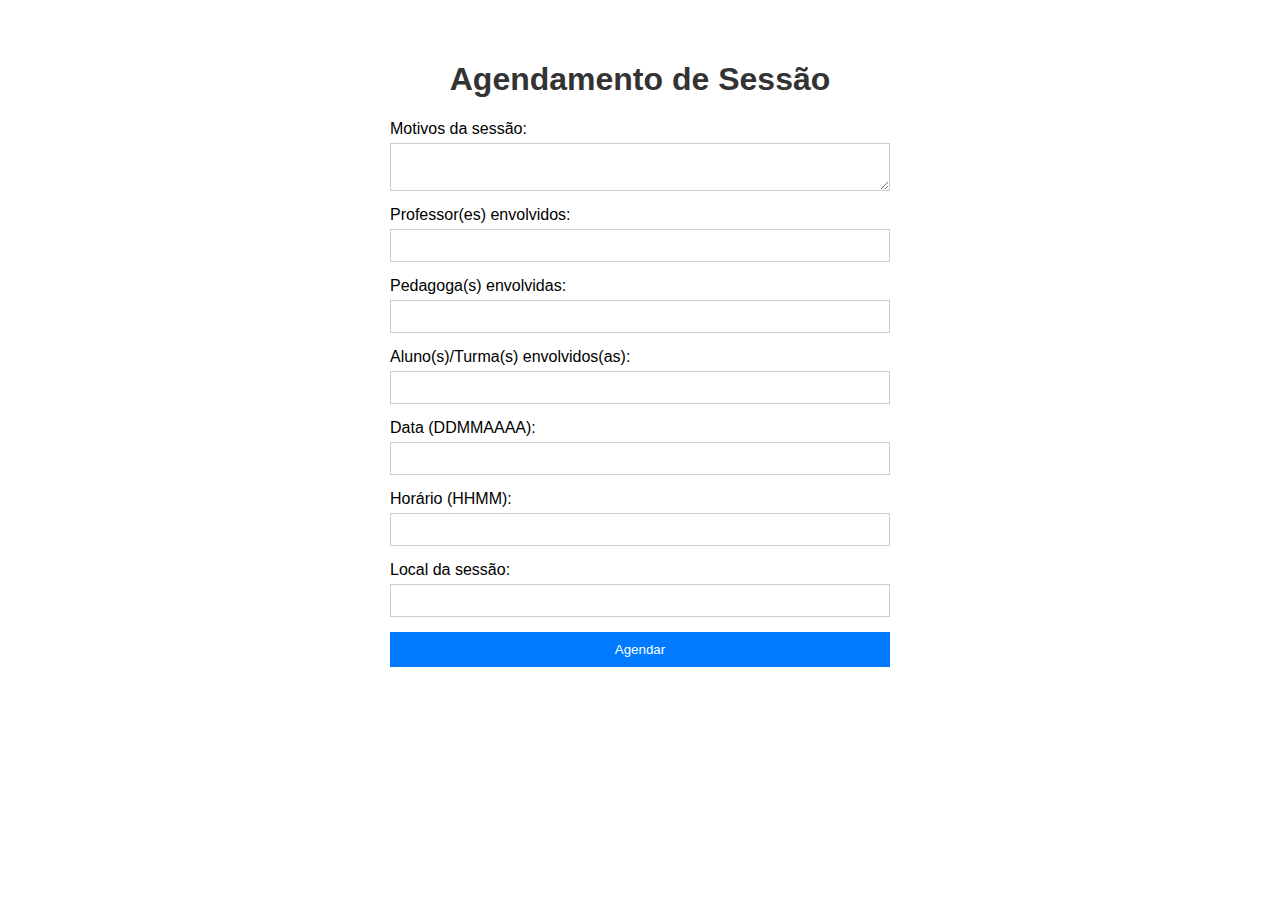
<file: index.html>
<!DOCTYPE html>
<html lang="pt-BR">
<head>
    <meta charset="UTF-8">
    <title>Agendamento de Sessão</title>
    <link rel="stylesheet" href="style.css">
</head>
<body>
    <h1>Agendamento de Sessão</h1>
    
    <form method="POST">
        <label>Motivos da sessão:
            <textarea name="motivos" required></textarea>
        </label>
        
        <label>Professor(es) envolvidos:
            <input type="text" name="professores" required>
        </label>
        
        <label>Pedagoga(s) envolvidas:
            <input type="text" name="pedagogas" required>
        </label>
        
        <label>Aluno(s)/Turma(s) envolvidos(as):
            <input type="text" name="alunos" required>
        </label>
        
        <label>Data (DDMMAAAA):
            <input type="text" name="data" maxlength="8" required>
        </label>
        
        <label>Horário (HHMM):
            <input type="text" name="horario" maxlength="4" required>
        </label>
        
        <label>Local da sessão:
            <input type="text" name="local" required>
        </label>
        
        <button type="submit">Agendar</button>
    </form>
</body>
</html>
</file>
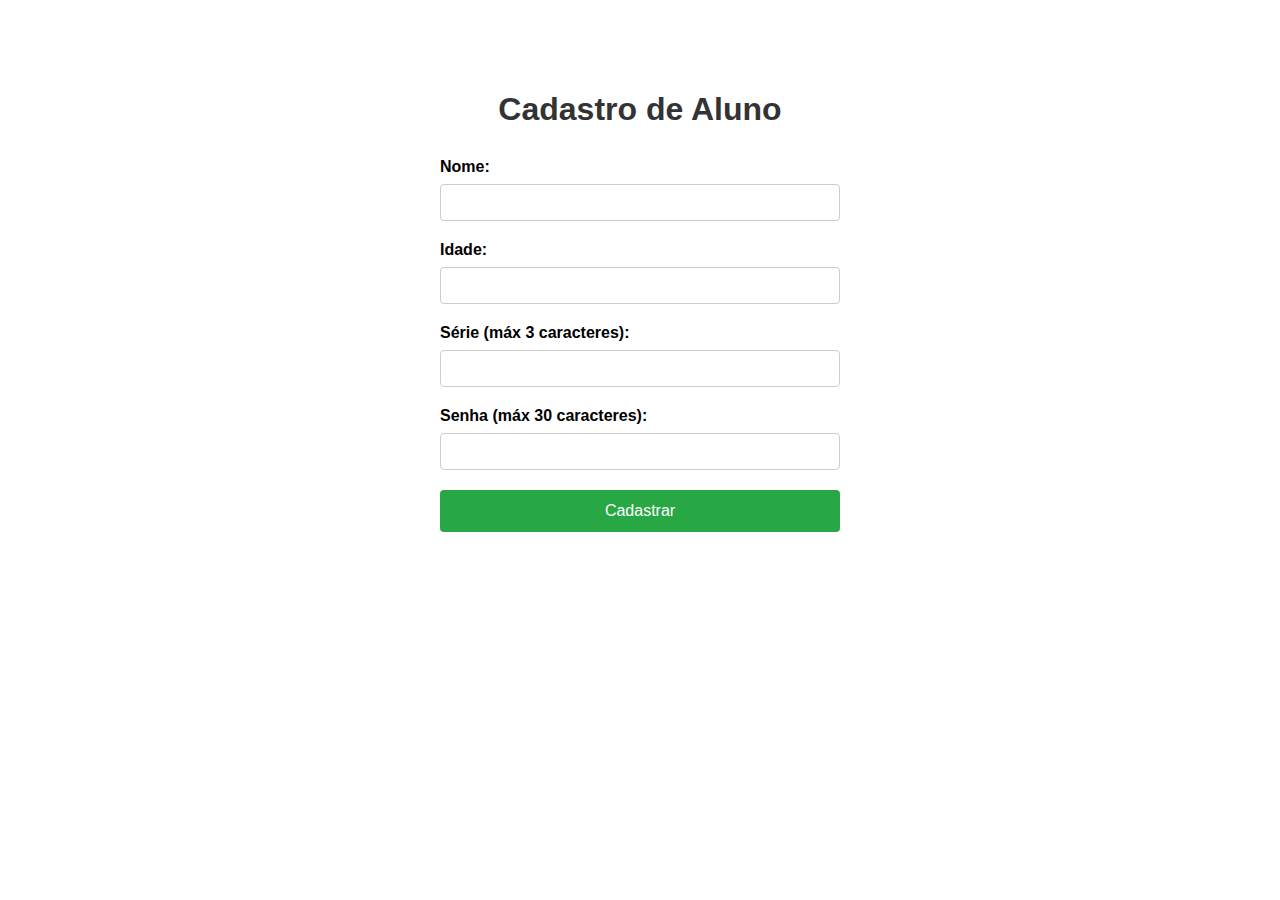
<file: aluno.html>
<!DOCTYPE html>
<html lang="pt-BR">
<head>
    <meta charset="UTF-8">
    <title>Cadastro de Aluno</title>
    <link rel="stylesheet" href="aluno.css">
</head>
<body>
    <h1>Cadastro de Aluno</h1>
    
    <form method="POST">
        <label>Nome:
            <input type="text" name="nome" required>
        </label>
        
        <label>Idade:
            <input type="number" name="idade" required>
        </label>
        
        <label>Série (máx 3 caracteres):
            <input type="text" name="serie" maxlength="3" required>
        </label>
        
        <label>Senha (máx 30 caracteres):
            <input type="password" name="senha" maxlength="30" required>
        </label>
        
        <button type="submit">Cadastrar</button>
    </form>
</body>
</html>
</file>
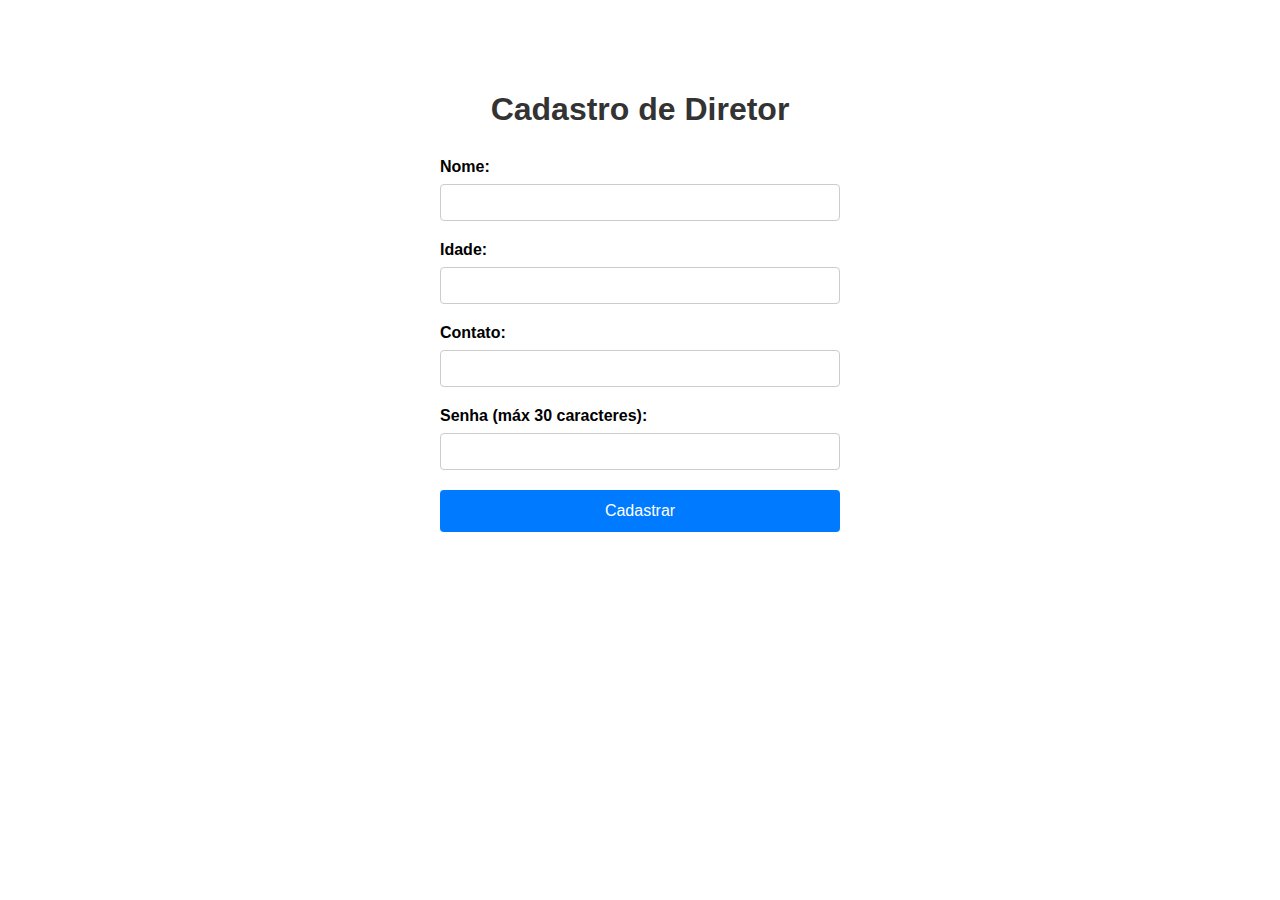
<file: diretor.html>
<!DOCTYPE html>
<html lang="pt-BR">
<head>
    <meta charset="UTF-8">
    <title>Cadastro de Diretor</title>
    <link rel="stylesheet" href="diretor.css">
</head>
<body>
    <h1>Cadastro de Diretor</h1>
    
    <form method="POST">
        <label>Nome:
            <input type="text" name="nome" required>
        </label>
        
        <label>Idade:
            <input type="number" name="idade" required>
        </label>
        
        <label>Contato:
            <input type="text" name="contato" required>
        </label>
        
        <label>Senha (máx 30 caracteres):
            <input type="password" name="senha" maxlength="30" required>
        </label>
        
        <button type="submit">Cadastrar</button>
    </form>
</body>
</html>
</file>
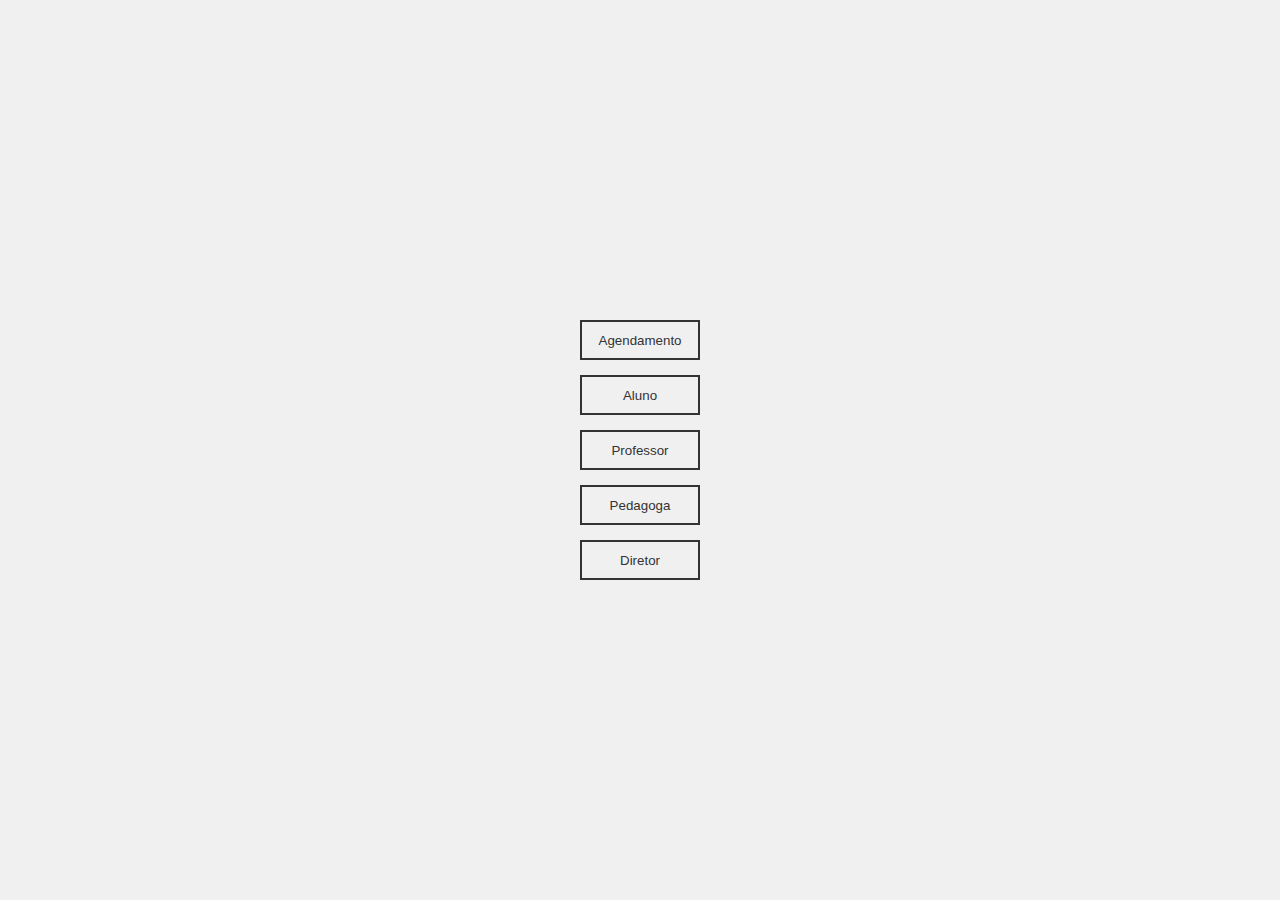
<file: inicial.html>
<!DOCTYPE html>
<html lang="pt-br">
<head>
    <meta charset="UTF-8">
    <meta name="viewport" content="width=device-width, initial-scale=1.0">
    <title>Botões Centralizados</title>
    <link rel="stylesheet" href="inicial.css">
</head>
<body>
    <div class="container">
        <a href="index.html" class="btn-link">
            <button class="btn">Agendamento</button>
        </a>
        <a href="aluno.html" class="btn-link">
            <button class="btn">Aluno</button>
        </a>
        <a href="#professor.html" class="btn-link">
            <button class="btn">Professor</button>
        </a>
        <a href="pedagoga.html" class="btn-link">
            <button class="btn">Pedagoga</button>
        </a>
        <a href="#diretor.html" class="btn-link">
            <button class="btn">Diretor</button>
        </a>
    </div>
</body>
</html>
</file>
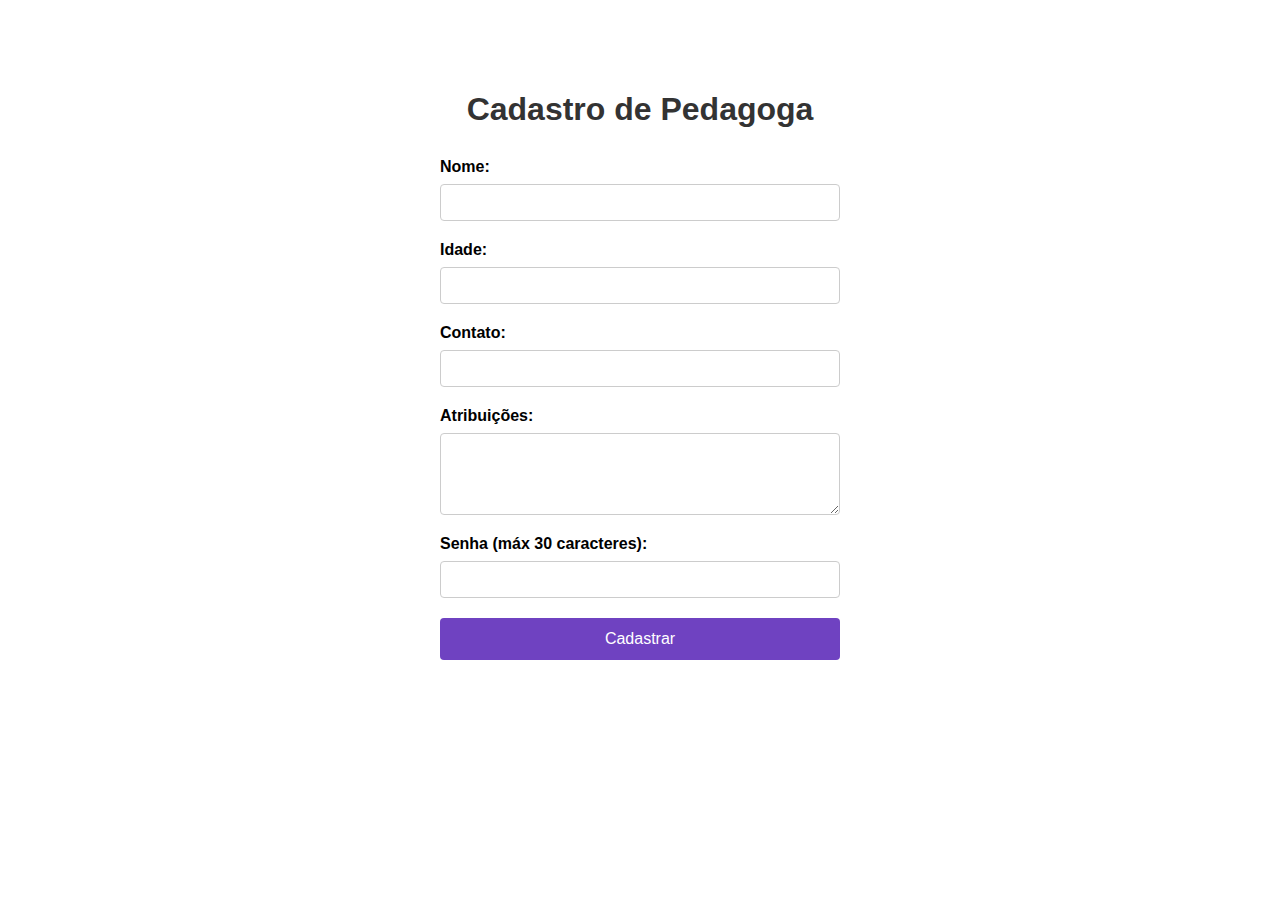
<file: pedagoga.html>
<!DOCTYPE html>
<html lang="pt-BR">
<head>
    <meta charset="UTF-8">
    <title>Cadastro de Pedagoga</title>
    <link rel="stylesheet" href="pedagoga.css">
</head>
<body>
    <h1>Cadastro de Pedagoga</h1>
    
    <form method="POST">
        <label>Nome:
            <input type="text" name="nome" required>
        </label>
        
        <label>Idade:
            <input type="number" name="idade" required>
        </label>
        
        <label>Contato:
            <input type="text" name="contato" required>
        </label>
        
        <label>Atribuições:
            <textarea name="atribuicoes" required></textarea>
        </label>
        
        <label>Senha (máx 30 caracteres):
            <input type="password" name="senha" maxlength="30" required>
        </label>
        
        <button type="submit">Cadastrar</button>
    </form>
</body>
</html>
</file>
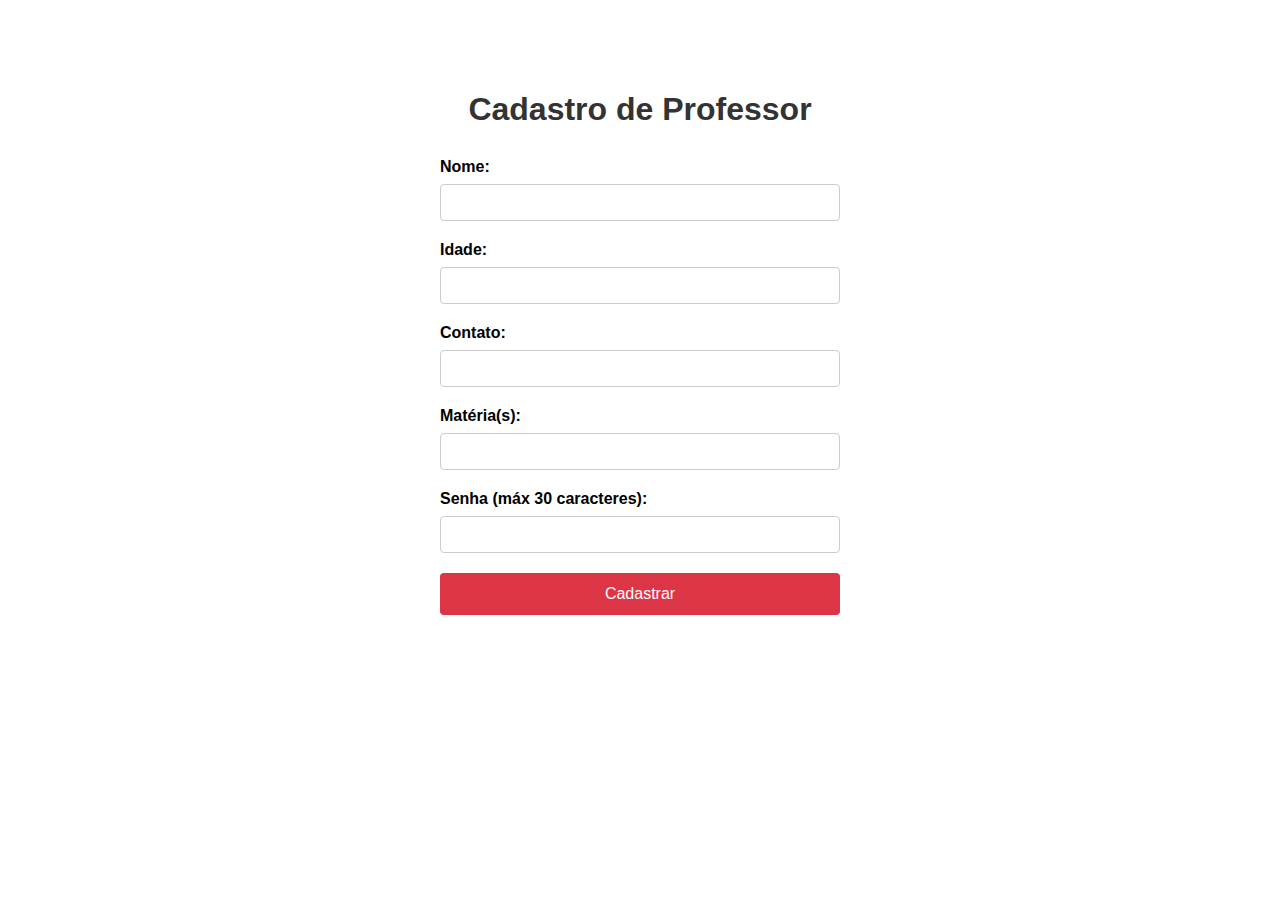
<file: professor.html>
<!DOCTYPE html>
<html lang="pt-BR">
<head>
    <meta charset="UTF-8">
    <title>Cadastro de Professor</title>
    <link rel="stylesheet" href="professor.css">
</head>
<body>
    <h1>Cadastro de Professor</h1>
    
    <form method="POST">
        <label>Nome:
            <input type="text" name="nome" required>
        </label>
        
        <label>Idade:
            <input type="number" name="idade" required>
        </label>
        
        <label>Contato:
            <input type="text" name="contato" required>
        </label>
        
        <label>Matéria(s):
            <input type="text" name="materias" required>
        </label>
        
        <label>Senha (máx 30 caracteres):
            <input type="password" name="senha" maxlength="30" required>
        </label>
        
        <button type="submit">Cadastrar</button>
    </form>
</body>
</html>
</file>
<file: style.css>
body {
    font-family: Arial, sans-serif;
    max-width: 500px;
    margin: 20px auto;
    padding: 20px;
}

h1 {
    text-align: center;
    color: #333;
}

form {
    display: flex;
    flex-direction: column;
    gap: 15px;
}

label {
    display: flex;
    flex-direction: column;
    gap: 5px;
}

input, textarea {
    padding: 8px;
    border: 1px solid #ccc;
}

button {
    padding: 10px;
    background: #007bff;
    color: white;
    border: none;
    cursor: pointer;
}
</file>
<file: aluno.css>
body {
    font-family: Arial, sans-serif;
    max-width: 400px;
    margin: 50px auto;
    padding: 20px;
}

h1 {
    text-align: center;
    color: #333;
    margin-bottom: 30px;
}

form {
    display: flex;
    flex-direction: column;
    gap: 20px;
}

label {
    display: flex;
    flex-direction: column;
    gap: 8px;
    font-weight: bold;
}

input {
    padding: 10px;
    border: 1px solid #ccc;
    border-radius: 4px;
}

button {
    padding: 12px;
    background: #28a745;
    color: white;
    border: none;
    border-radius: 4px;
    cursor: pointer;
    font-size: 16px;
}
</file>
<file: diretor.css>
body {
    font-family: Arial, sans-serif;
    max-width: 400px;
    margin: 50px auto;
    padding: 20px;
}

h1 {
    text-align: center;
    color: #333;
    margin-bottom: 30px;
}

form {
    display: flex;
    flex-direction: column;
    gap: 20px;
}

label {
    display: flex;
    flex-direction: column;
    gap: 8px;
    font-weight: bold;
}

input {
    padding: 10px;
    border: 1px solid #ccc;
    border-radius: 4px;
}

button {
    padding: 12px;
    background: #007bff;
    color: white;
    border: none;
    border-radius: 4px;
    cursor: pointer;
    font-size: 16px;
}
</file>
<file: inicial.css>
body {
    margin: 0;
    padding: 0;
    display: flex;
    justify-content: center;
    align-items: center;
    min-height: 100vh;
    background-color: #f0f0f0;
}

.container {
    display: flex;
    flex-direction: column;
    gap: 15px;
    align-items: center;
}

.btn-link {
    text-decoration: none;
}

.btn {
    width: 120px;
    height: 40px;
    border: 2px solid #333;
    background-color: transparent;
    cursor: pointer;
    transition: all 0.3s ease;
    font-family: Arial, sans-serif;
    color: #333;
}

.btn:hover {
    background-color: #333;
    color: white;
}
</file>
<file: pedagoga.css>
body {
    font-family: Arial, sans-serif;
    max-width: 400px;
    margin: 50px auto;
    padding: 20px;
}

h1 {
    text-align: center;
    color: #333;
    margin-bottom: 30px;
}

form {
    display: flex;
    flex-direction: column;
    gap: 20px;
}

label {
    display: flex;
    flex-direction: column;
    gap: 8px;
    font-weight: bold;
}

input, textarea {
    padding: 10px;
    border: 1px solid #ccc;
    border-radius: 4px;
}

textarea {
    resize: vertical;
    min-height: 60px;
}

button {
    padding: 12px;
    background: #6f42c1;
    color: white;
    border: none;
    border-radius: 4px;
    cursor: pointer;
    font-size: 16px;
}
</file>
<file: professor.css>
body {
    font-family: Arial, sans-serif;
    max-width: 400px;
    margin: 50px auto;
    padding: 20px;
}

h1 {
    text-align: center;
    color: #333;
    margin-bottom: 30px;
}

form {
    display: flex;
    flex-direction: column;
    gap: 20px;
}

label {
    display: flex;
    flex-direction: column;
    gap: 8px;
    font-weight: bold;
}

input {
    padding: 10px;
    border: 1px solid #ccc;
    border-radius: 4px;
}

button {
    padding: 12px;
    background: #dc3545;
    color: white;
    border: none;
    border-radius: 4px;
    cursor: pointer;
    font-size: 16px;
}
</file>
